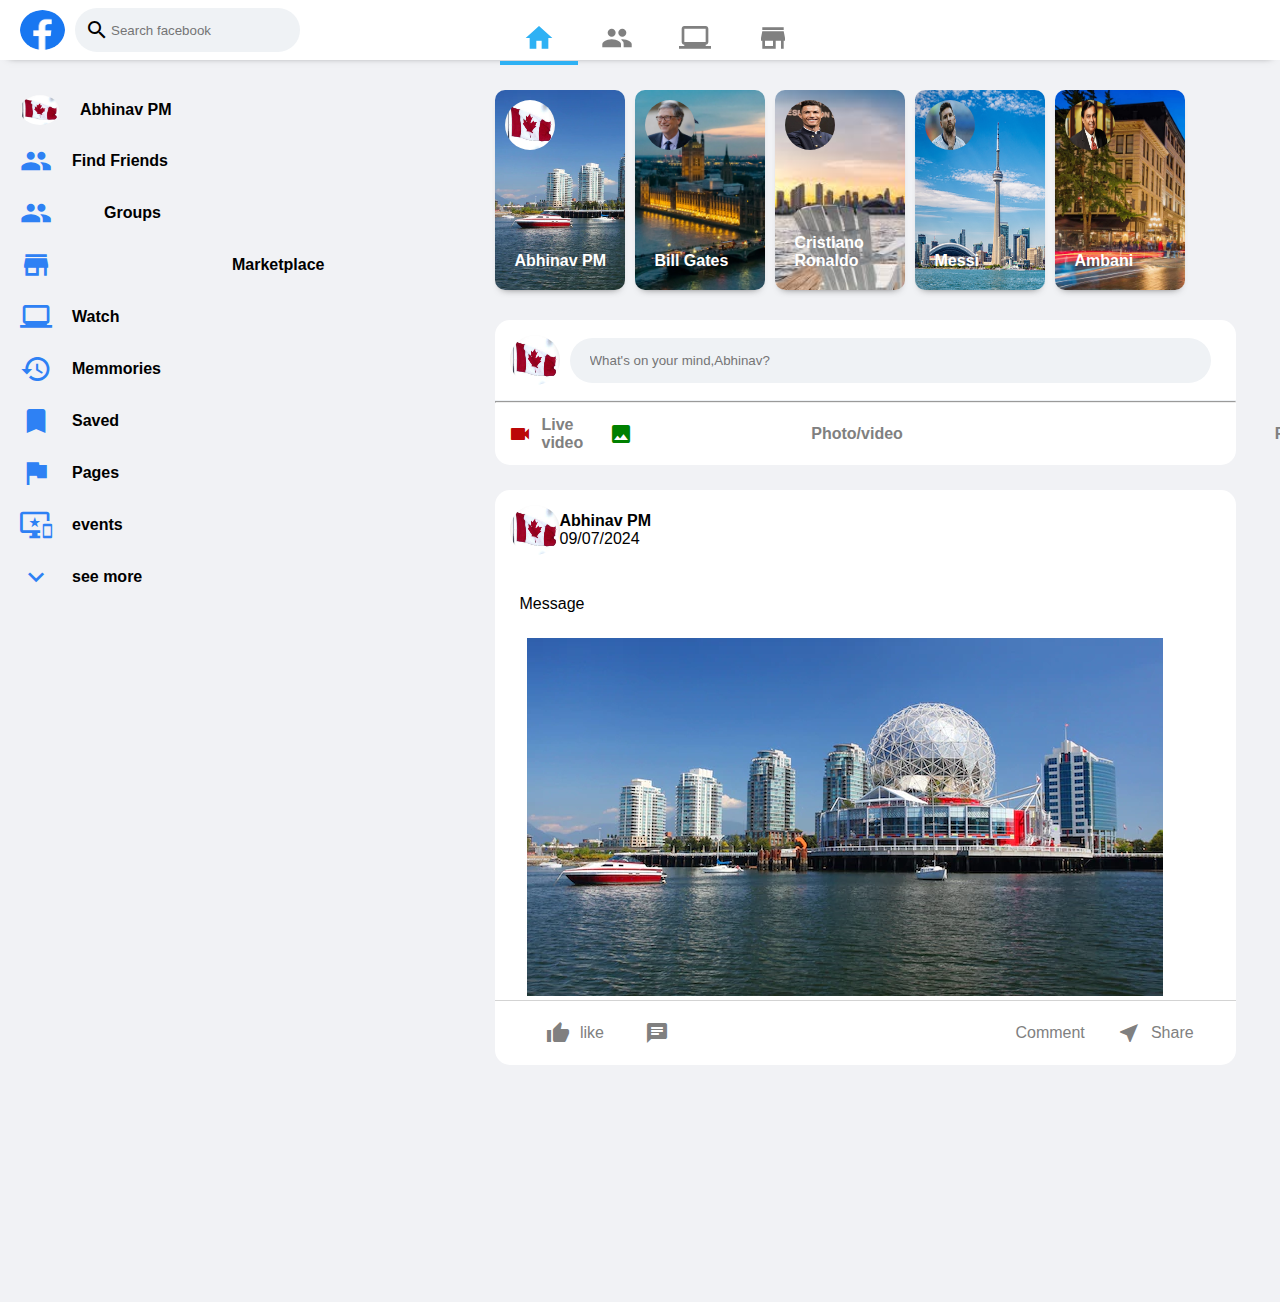
<file: index.html>
<!DOCTYPE html>
<html lang="en">
<head>
    <meta charset="UTF-8">
    <meta http-equiv="X-UA-Compatible" content="IE=edge">
    <meta name="viewport" content="width=device-width, initial-scale=1.0">
    <title>Face book</title>
    <link rel="stylesheet" href="https://fonts.googleapis.com/icon?family=Material+Icons">
    <link rel="stylesheet" href="style.css">

</head>
<body>
    <div class="header">
        <div class="head1">
            <img class="user_image" src="images/Facebook-logo-2021.png" alt="">
            <div class="header_input">
                <span class="material-icons"> search </span>
                <input type="text"placeholder="Search facebook">

            </div>
        </div>
        <div class="head2">
            <div class="header-opt active">
                <span class="material-icons"> home </span>
            </div>
            <div class="header-opt">
                <span class="material-icons"> people </span>
            </div>
            <div class="header-opt">
                <span class="material-icons"> laptop_windows </span>
            </div>
            <div class="header-opt">
                <span class="material-icons"> storefront </span>
            </div>
            <div class="header-opt">
                <span class="material-icons"> sports_esports </span>
            </div>

        </div>
        <div class="head3">
        <div class="header_info">
            <img class="img-info" src="images/download.jpg" alt="">
            <h4>Abhinav PM</h4>
        </div>
        <span class="material-icons"> apps </span>
        <span class="material-icons"> send </span>
        <span class="material-icons"> notifications_active </span>
        <span class="material-icons"> expand_more </span>
        </div>
    </div>
    






    <div class="main-body">

    <div class="sidebar">
      <div class="sidebarRow">
        <img class="img-info" src="images/download.jpg" alt="">
        <h4>Abhinav PM</h4>
      </div>

      <div class="sidebarRow">
        <span class="material-icons"> people </span>
        <h4>Find Friends</h4>
      </div>

      <div class="sidebarRow">
        <span class="material-icons"> groups </span>
        <h4>Groups </h4>
      </div>

      <div class="sidebarRow">
        <span class="material-icons"> storefront </span>
        <h4>Marketplace</h4>
      </div>

      <div class="sidebarRow">
        <span class="material-icons"> laptop_windows </span>
        <h4>Watch</h4>
      </div>

      <div class="sidebarRow">
        <span class="material-icons"> history </span>
        <h4>Memmories</h4>
      </div>

      <div class="sidebarRow">
        <span class="material-icons">bookmark </span>
        <h4>Saved </h4>
      </div>

      <div class="sidebarRow">
        <span class="material-icons"> flag </span>
        <h4>Pages</h4>
      </div>

      <div class="sidebarRow">
        <span class="material-icons"> important_devices </span>
        <h4>events</h4>
      </div>

      <div class="sidebarRow">
        <span class="material-icons"> expand_more </span>
        <h4>see more</h4>
      </div>

    </div>
    <div class="feed">
        <div class="storyreel">
            <div style="background-image:url(images/canada-vancouver.webp)"  class="story">
                <img class="user-avatar storya"src="images/download.jpg" alt="">
                <h4>Abhinav PM</h4>

            </div>
            <div style="background-image:url(images/lon.jpg)"  class="story">
                <img class="user-avatar storya" src="images/bill.jpg" alt="">
                <h4>Bill Gates</h4>

            </div>
            <div style="background-image:url(images/images.jpg)"  class="story">
                <img class="user-avatar storya" src="images/cr7.jpg" alt="">
                <h4>Cristiano Ronaldo</h4>

            </div>
            <div style="background-image:url(images/toronto-thumb2.jpg)"  class="story">
                <img  class="user-avatar storya" src="images/OIP.jpg" alt="">
                <h4>Messi</h4>

            </div>
            <div style="background-image:url(images/image.jpg)"  class="story">
                <img class="user-avatar storya" src="images/R.jpg" alt="">
                <h4>Ambani</h4>

            </div>
        </div>

        <div class="messagesender">
            <div class="messagesender-top">
                <img class="user-avatar cd" src="images/download.jpg" alt="">
                <form>
                    <input type="text" class="messagesender-input"placeholder="What's on your mind,Abhinav?">
                </form>
            </div>
            <hr>
            <div class="messagesender-bottom">
                <div class="messagesender-opt">
                    <span style="color: rgb(187, 7, 7);" class="material-icons"> videocam </span>
                    <h3>Live video</h3>
                </div>
                <div class="messagesender-opt">
                    <span style="color: green;" class="material-icons"> photolibrary </span>
                    <h3>Photo/video</h3>
                </div>
                <div class="messagesender-opt">
                    <span style="color: rgb(255, 187, 0);" class="material-icons"> emoji_emotions</span>
                    <h3>Feeling/activity</h3>
                </div>
            </div>
        </div>

        <div class="post">
            <div class="post-top">
                <img class="user-avatar cd" src="images/download.jpg" alt="">
                <div class="post-topinfo">
                    <h3>Abhinav PM</h3>
                    <p>09/07/2024</p>
                </div>

            </div>
            <div class="post-bottom">
                <p>Message</p>
               
            </div>
            <div class="post-image">
                <img src="images/canada-vancouver.webp" alt="Reload failed">
            </div>
            <div class="post-options">
                <div class="post-option">
                    <span class="material-icons"> thumb_up </span>
                    <p>like</p>
                </div>
                <div class="post-option">
                    <span class="material-icons"> chat_buble_outline </span>
                    <p>Comment</p>
                </div>
                <div class="post-option">
                    <span class="material-icons"> near_me </span>
                    <p>Share</p>
                </div>

            </div>
        </div>


    </div>
    <div class="widget-section">
        <div class="top-section">

     
        <h4 class="sp">Sponsered</h4>
        <div class="img">
            <img class="wa1" src="images/wa.jpg" alt="">
        </div>
        
        <h3 class="w-sbs">Scenes Beyond Scenery</h3>
        <div class="img">
            <img class="wa2" src="images/wb.jpg" alt="">
        </div>
       
        <h3 class="w-yhd">You have a dream</h3>
    </div>
    <hr class="hr">
        <div class="bottom-section">

        
       

           <div class="l-c">
            <h3 class="cot">Contacts</h3>
            <div class="name">
                <img class="user-avatar storya" src="images/bill.jpg" alt="">
                <h4><br> Bill Gates</h4> 
                <div class="icons-w">
                    <span class="material-icons"> video_call </span>
                </div>
                <div class="icons-w">
                    <span class="material-icons"> search </span>
                </div>
                <div class="icons-w">
                    <span class="material-icons"> more_horiz </span>
                </div>
            </div>
            <div class="name">
                <img class="user-avatar storya" src="images/bill.jpg" alt="">
                <h4><br> Bill Gates</h4> 
            </div>
            <div class="name">
                <img class="user-avatar storya" src="images/bill.jpg" alt="">
                <h4><br> Bill Gates</h4> 
            </div>
            <div class="name">
                <img class="user-avatar storya" src="images/bill.jpg" alt="">
                <h4><br> Bill Gates</h4> 
            </div>
           
          
           

           </div>
          
           
           

     
    </div>
    </div>


    </div>

</body>
</html>
</file>
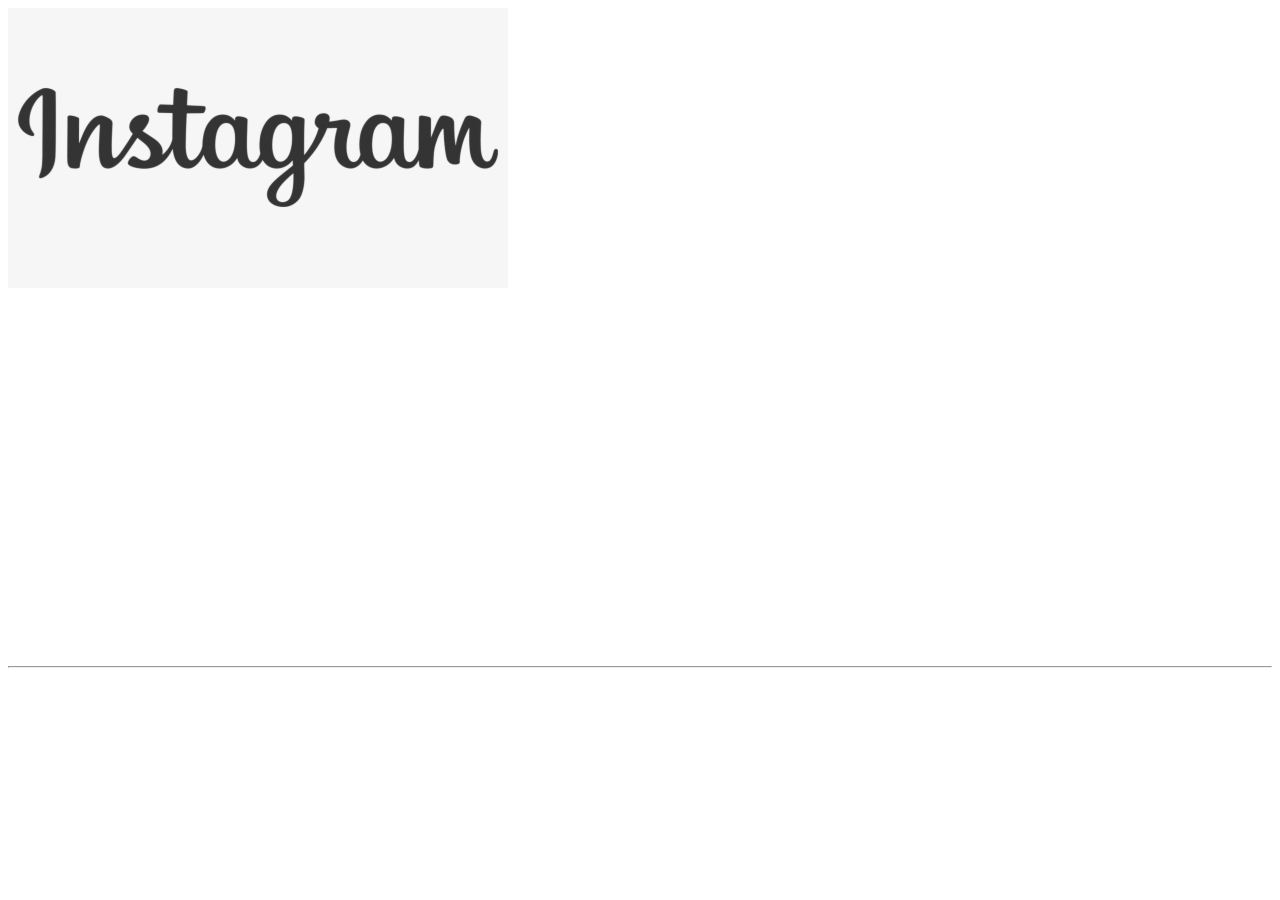
<file: images/Instagram/Instagram.html>
<!DOCTYPE html>
<html lang="en">
<head> 
    <meta charset="UTF-8">
    <meta http-equiv="X-UA-Compatible" content="IE=edge">
    <meta name="viewport" content="width=device-width, initial-scale=1.0">
    <title>Document</title>
    <link rel="stylesheet" href="Style.css">
</head>
<body>
<div class="container">
    <div class="Head">
        <img src="Images/1-15747_instagram-logo-only-font-instagram-font-logo-png.png" alt="">
        

        
    </div>
    <hr>
    <div class="Body">

    </div>
</div>
</body>
</html>
</file>
<file: style.css>
*{
    margin: 0;
    font-family: Arial, Helvetica, sans-serif;
}

.user_image{
    border-radius:50% ;
    width:45px;
    height: 40px;
}
.header{
    padding: 15px 20px;
    display: flex;
    justify-content: space-between;
    position: sticky;
    top: 0;
    background-color: white;
    z-index: 100;
    height: 30px;
    box-shadow: 0 5px 8px -9px rgba(0,0,0,0.75) ;
}
.head1{
  display: flex;
  align-items: center;
  justify-content: space-evenly;

}
.header_input{
    display: flex;
    align-items: center;
    background-color: #eff2f5;
    padding: 10px;
    margin-left: 10px;
    border-radius: 999px;
}
.header_input input{
    border: none;
    background-color: transparent;
  

}
.head2{
    display: flex;
    flex: 1;
    margin-left: 200px;
}
.header-opt .material-icons{
    font-size: xx-large;
    color:gray;
}
.header-opt:hover .material-icons{
    color: #2eB1f4;
}
.header-opt{
    display:flex ;
    align-items: center;
    padding:23px ;
    cursor: pointer;
}
.header-opt.active .material-icons{
    color: #2eB1f4;
}
.header-opt.active{
   border-bottom:4px solid  #2eB1f4;
}
.header_info{
   display: flex;
   align-items: center;
}
.header_info h4{
    margin-left: 10px;

}
.head3{
    display:flex;
    align-items: center;

}
.head3 .material-icons{
    color:grey;
    margin: 0 10px ;
    cursor: pointer;
}
.img-info{
    height: 30px;
    width: 40px;
    border-radius: 50%;
}
.sidebarRow{
    display: flex;
    align-items: center;
    padding: 10px;
    cursor: pointer;
}
.sidebarRow:hover{
    background-color:lightgray ;
    border-radius: 10px;

}
.sidebarRow h4{
    margin-left: 20px;
    font-weight: 600;

}
.sidebarRow .material-icons{
    font-size: xx-large;
    color: #2e81f4;
}
.story{
    position: relative;
    background-size: cover;
    width: 130px;
    height: 200px;
    box-shadow: 0px 5px 8px -7px rgba(0,0,0,0.75);
    border-radius: 10px;
    margin-right: 10px;
    cursor: pointer;
    
}

.user-avatar.storya{
     margin: 10px;
     height: 50px;
     width: 50px;
     border-radius: 200px;
    
}
.story h4{
    position: absolute;
    bottom: 20px;
    left: 20px;
    color: white;

}
.storyreel{
    padding: 30px 150px;
    display: flex;
    
}
.main-body{
    display: flex;

}
body{
    background-color: #f1f2f5;

}

.sidebar{
       padding: 25px 10px;
       flex: 0.33;

}
.user-avatar.cd{
    height: 50px;
    width: 50px;
    border-radius: 50%;
}
.messagesender{
    display: flex;
    margin-top: 0px;
    flex-direction: column;
    background-color: white;
    border-radius: 15px;
    width: 70%;
    margin-left: 150px;
   


}
.messagesender-top{
    display: flex;
    align-items: center;
    border-bottom: 1px solid #eff2f5;
    padding: 15px;

}
.messagesender-top form{
    flex: 1;
    display: flex;

}
.messagesender-top form input{
    flex:1;
    outline-width:0 ;
    border: none;
    padding: 15px 20px;
    margin: 0 10px;
    border-radius: 999px;
    background-color: #eff2f5;

}
.messagesender-bottom{
    display: flex;
    justify-content: space-evenly;

}
.messagesender-opt{
    padding: 8px;
    display: flex;
    align-items: center;
    color: gray;
    margin: 5px;
}
.messagesender-opt h3{
    font-size: medium;
    margin-left: 10px;

}
.messagesender-opt:hover{
    cursor: pointer;
    background-color: #eff2f5;
    border-radius:20px ;
}
.post{
    width: 70%;
    margin-top: 25px;
    border-radius:15px;
    background-color: white;
    margin-left: 150px;
}
.post-image{
    width: 100%;
    margin-left: 32.5px;
}
.post-top{
    display: flex;
    align-items: center;
    padding:15px ;

}
.post-topinfo h3{
    font-size: medium;

}
.post_topinfo p{
    font-size: small;
    color: grey;
}
.post-bottom{
    margin-top: 10px;
    margin-bottom:10px ;
    padding:15px 25px;

}
.post-options{
    padding-top: 10px;
    border-top: 1px solid lightgrey;
    display: flex;
    justify-content: space-evenly;
    font-size:medium ;
    color: grey;
    cursor: pointer;
    padding: 15px;
}

.post-option{
    display: flex;
    align-items: center;
    justify-content: center;
    padding: 5px;
    flex: 1;
}
.post-option p{
       margin-left: 10px;
}
.post-option:hover{
    background-color:#eff2f5 ;
    border-radius: 10px;
}
.wa1{
    height: 150px;
    width: 150px;
    border-radius: 20px;
    margin-top: 20px;
    margin-left: -30px;
    float: left;
  
}
.sp{
    font-size: medium;
    margin-top: 10px;
    color: rgb(87, 83, 83);

}
.w-sbs{
    font-size: larger;
    display: flex;
    margin-top: 50px;
 
  
}
.w-yhd{
    font-size: larger;
    display: flex;
    margin-top: 100px;
 
}
.wa2{
    height: 150px;
    width: 150px;
    border-radius: 20px;
    margin-top: 20px;
    margin-left: -30px;
    float: left;
  
}
.top-section{
    width: 100px;
    height: 30%;

}
.bottom-section{
    width: 100px;
    height: 70%;
    margin-left: -30px;
}
.l-c{
   width: 60%;
   height: 800px;

}
.name{
    display: flex;
    padding-top: 20px;
    margin-left: 2px;

}
.cot{
    margin-top: 20px;
}
.icons-w{
    display: flex;
    padding-left: 10px;
    margin-top: -45px;
    margin-left: 20px;
}
.hr{
    margin-top: 20px;
    width: 300px;
    margin-left: -30px;
}
</file>
<file: images/Instagram/Style.css>
.body{
    margin: 0;

}
.Head{
    width: 100%;
    height: 650px;
    
}
</file>
